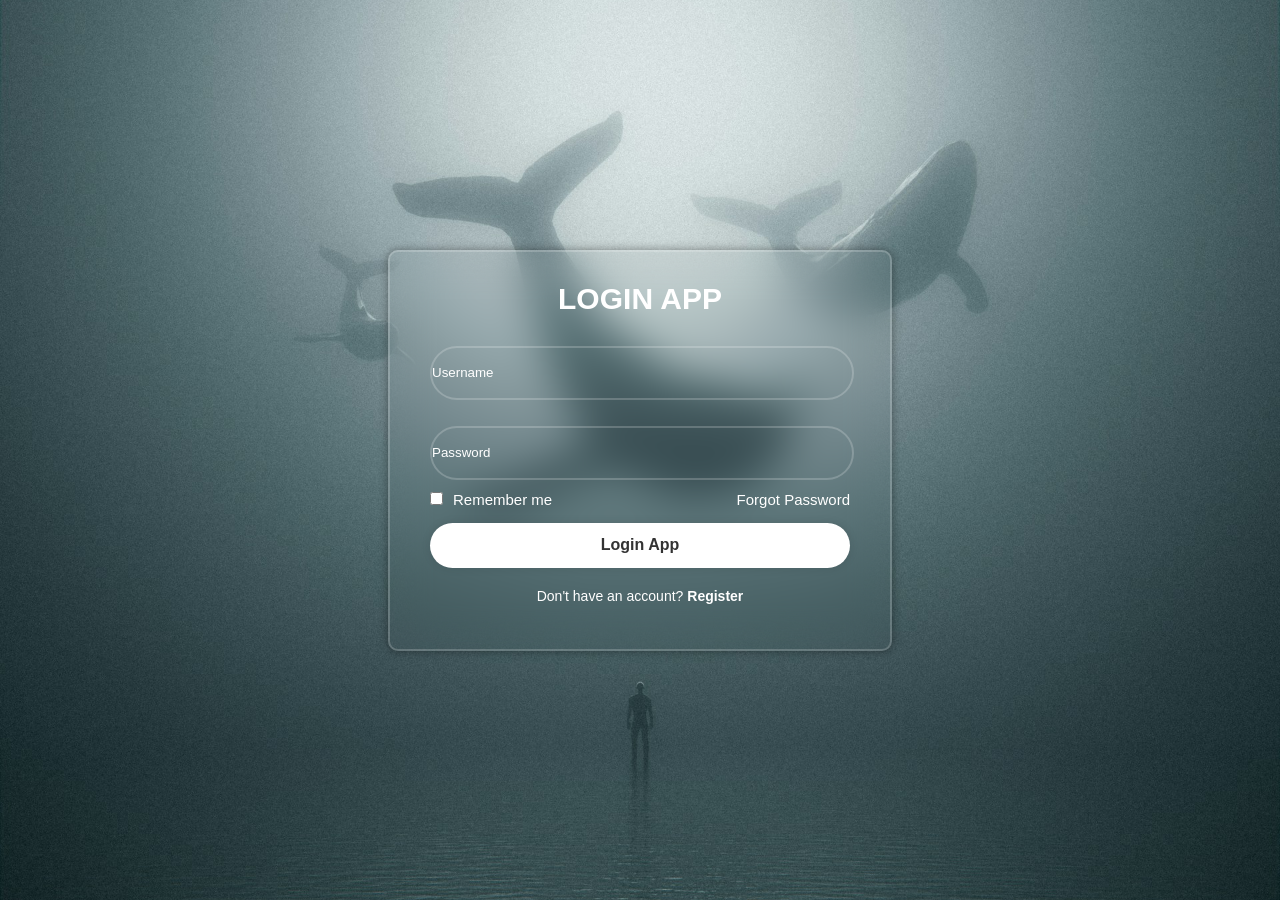
<file: Semana 3/internas/login.html>
<!DOCTYPE html>
<html lang="es">
    <head>
        <meta charset="utf-8">
        <meta name="viewport" content="width=device-width, initial-scale=1">
        <title>Ejemplo de CSS</title>
        <!-- Comillas corregidas en rel="stylesheet" -->
        <link rel="stylesheet" type="text/css" href="../css/style.css">
        <link href="https://cdn.boxicons.com/3.0.8/fonts/basic/boxicons.min.css" rel="stylesheet">
    </head>


    <body class="bodylogin">
        <section class="wrapper">
            <form action="">
                <h1>LOGIN APP</h1>
                

                <div class="input-box">
                    <input type="text" name="" placeholder="Username">
                    <i class="bx bx-user"></i>
                </div>
                

                <div class="input-box">
                    <input type="password" name="" placeholder="Password">
                    <i class="bx bx-lock"></i>
                </div>
                
                <div class="remember-forgot">
                    <label for="">
                        <input type="checkbox" name="">Remember me
                    </label>
                    <a href="">Forgot Password</a>
                </div>
                
                <button type="submit" class="btn">Login App</button>
                
                <div class="register-link">
                    <p>Don't have an account? <a href=""> Register</a></p>
                </div>
            </form>
        </section>
    </body>
</html>
</file>
<file: Semana 3/css/style.css>
*{
    padding: 0;
    margin: 0;
    font-family: "Wallpoet", sans-serif;
}

header.mainHeader, section.mainSlider, section.news{
    width: 80%;
    background: rgb(57, 65, 223);
    margin: 0 auto;
}

header.mainHeader h2{
    padding: 30px;
    width: 30%;
    display: inline-block;

}

header.mainHeader nav{
    width: 60%;
    display: inline-block;
    text-align: right;
}

header.mainHeader nav a{
    text-decoration: none;
    color: rgb(50, 18, 18);
     padding: 20px;
}

header.mainHeader nav a:hover{
    background-color: #000;
    color: #fffcfc;
    padding: 20px;
    border-radius: 15px;
}

/*--------------------------Fin de la cabecera--------------------------*/

/*-------------------------Estilos de Slider----------------------------*/
section.mainSlider{
    background-color: rgb(117, 137, 225);
    padding: 30px auto;

}

section.mainSlider h2{
    padding: 130px 0;
    text-align: center;
}

/*-------------------------fin de Slider----------------------------*/


/*-------------------------Estilos de noticias----------------------------*/
section.news .newsItem{
    width: 27%;
    display: inline-block;
    background-color: rgb(82, 78, 162);
    margin: 10px;
    padding: 20px;
    text-align: center;
}

section.news .newsItem{
    width: 27%;
    display: inline-block;
    background-color: rgb(82, 78, 162);
    margin: 10px;
    padding: 20px;
}




footer.mainFooter{
    background-color: rgb(63, 56, 82);
    color: #948d8d;
    text-align: center;
    padding: 20px 0
}


/*-----------------------Estilos de Login-------------------------*/
body.bodylogin{
    display: flex;
    justify-content: center;
    align-items: center;
    min-height: 100vh;
    /*background-color: rgba(205, 97, 97, 0.901); */
    background: url('../images/bg1.jpg') no-repeat;
    background-size: cover;
    background-position: center;
}

.wrapper{
    width: 420px;
    /*background-color: rgb(246, 181, 156);*/
    color: #fff;
    border-radius: 10px;
    padding: 30px 40px;
    background: transparent;
    border: 2px solid rgba(255, 255, 255, .2);
    backdrop-filter: blur(20px);
    box-shadow: 0 0 10px rgba(0, 0, 0, .4);
}
.wrapper h1{
    font-size: 30px;
    text-align: center;
}

.wrapper .input-box{
    position: relative;
    width: 100%;
    height: 50px;
    /*background-color: rgb(188, 182, 182);*/
    background: transparent;
    margin: 30px 0;
}

.input-box input{
    width: 100%;
    height: 100%;
    background-color: transparent;
    border: none;
    outline: none;
    border: 2px solid rgba(255,255,255, .2);
    border-radius: 40px; 
}

.input-box input::placeholder{
    color: #fff;
}

.input-box i{
    position: absolute;
    right: 20px;
    top: 10px;
    transform: translate(-10px);
    font-size: 20px;
}

.wrapper .remember-forgot{ 
    display: flex;
    justify-content: space-between; 
    font-size: 15px;
    margin: -15px 0 15px; 
}

.wrapper .remember-forgot label input{ 
    accent-color: #fff;
    margin-right: 10px;
}

.remember-forgot a{
    color: #fff;
    text-decoration: none;
}

.remember-forgot a:hover{
    text-decoration: underline;
}

.wrapper .btn{
    width: 100%;
    height: 45px;
    background-color: #fff;
    color: #333;
    border: none;
    border-radius: 40px;
    box-shadow: 0 0 10px rgba(0, 0, 0, .1);
    cursor: pointer;
    font-size: 16px;
    font-weight: 600;
}

.wrapper .register-link{
    font-size: 14px;
    text-align: center;
    /*margin-top: 20px;*/
    margin: 20px 0 15px;
}

.wrapper .register-link p a{ 
    color: #fff;
    text-decoration: none;
    font-weight: 600; 
}

.wrapper .register-link p a:hover{ 
    text-decoration: underline;
}

/*-----------------------Transition normal (bg1.jpg)-------------------------*/
body.bodylogin{
    background: #333 url('../images/bg1.jpg') no-repeat center / cover;
    animation: aparecer .8s ease;
}

@keyframes aparecer{
    from{ opacity: 0; }
    to{ opacity: 1; }
}

/*-----------------------Media query 800px -------------------------*/
@media (max-width: 800px){
    body.bodylogin{
        background: url('../images/bg.jpg') no-repeat center / cover;
    }
}

/*-----------------------Media query 450px -------------------------*/
@media (max-width: 450px){
    body.bodylogin{
        background: #333;
    }

    .wrapper{
        width: 90%;
        padding: 20px;
    }
}
</file>
